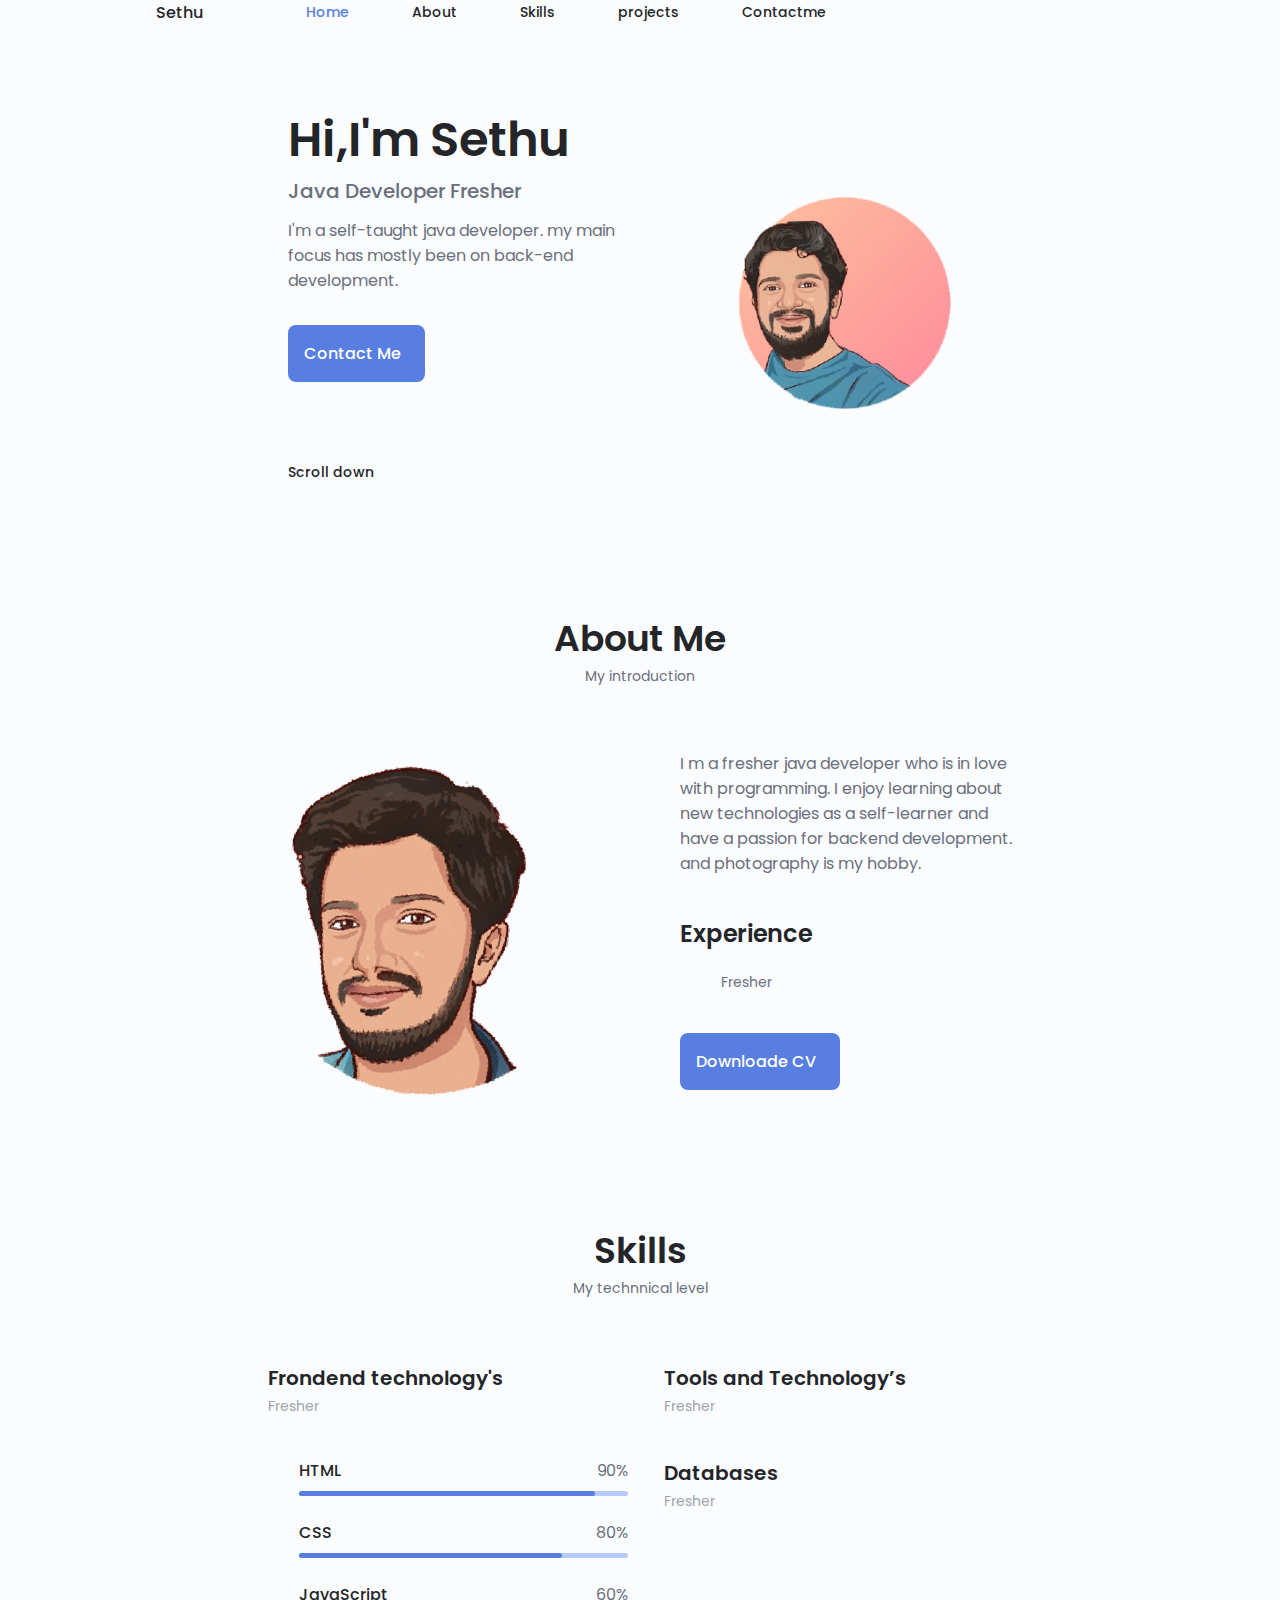
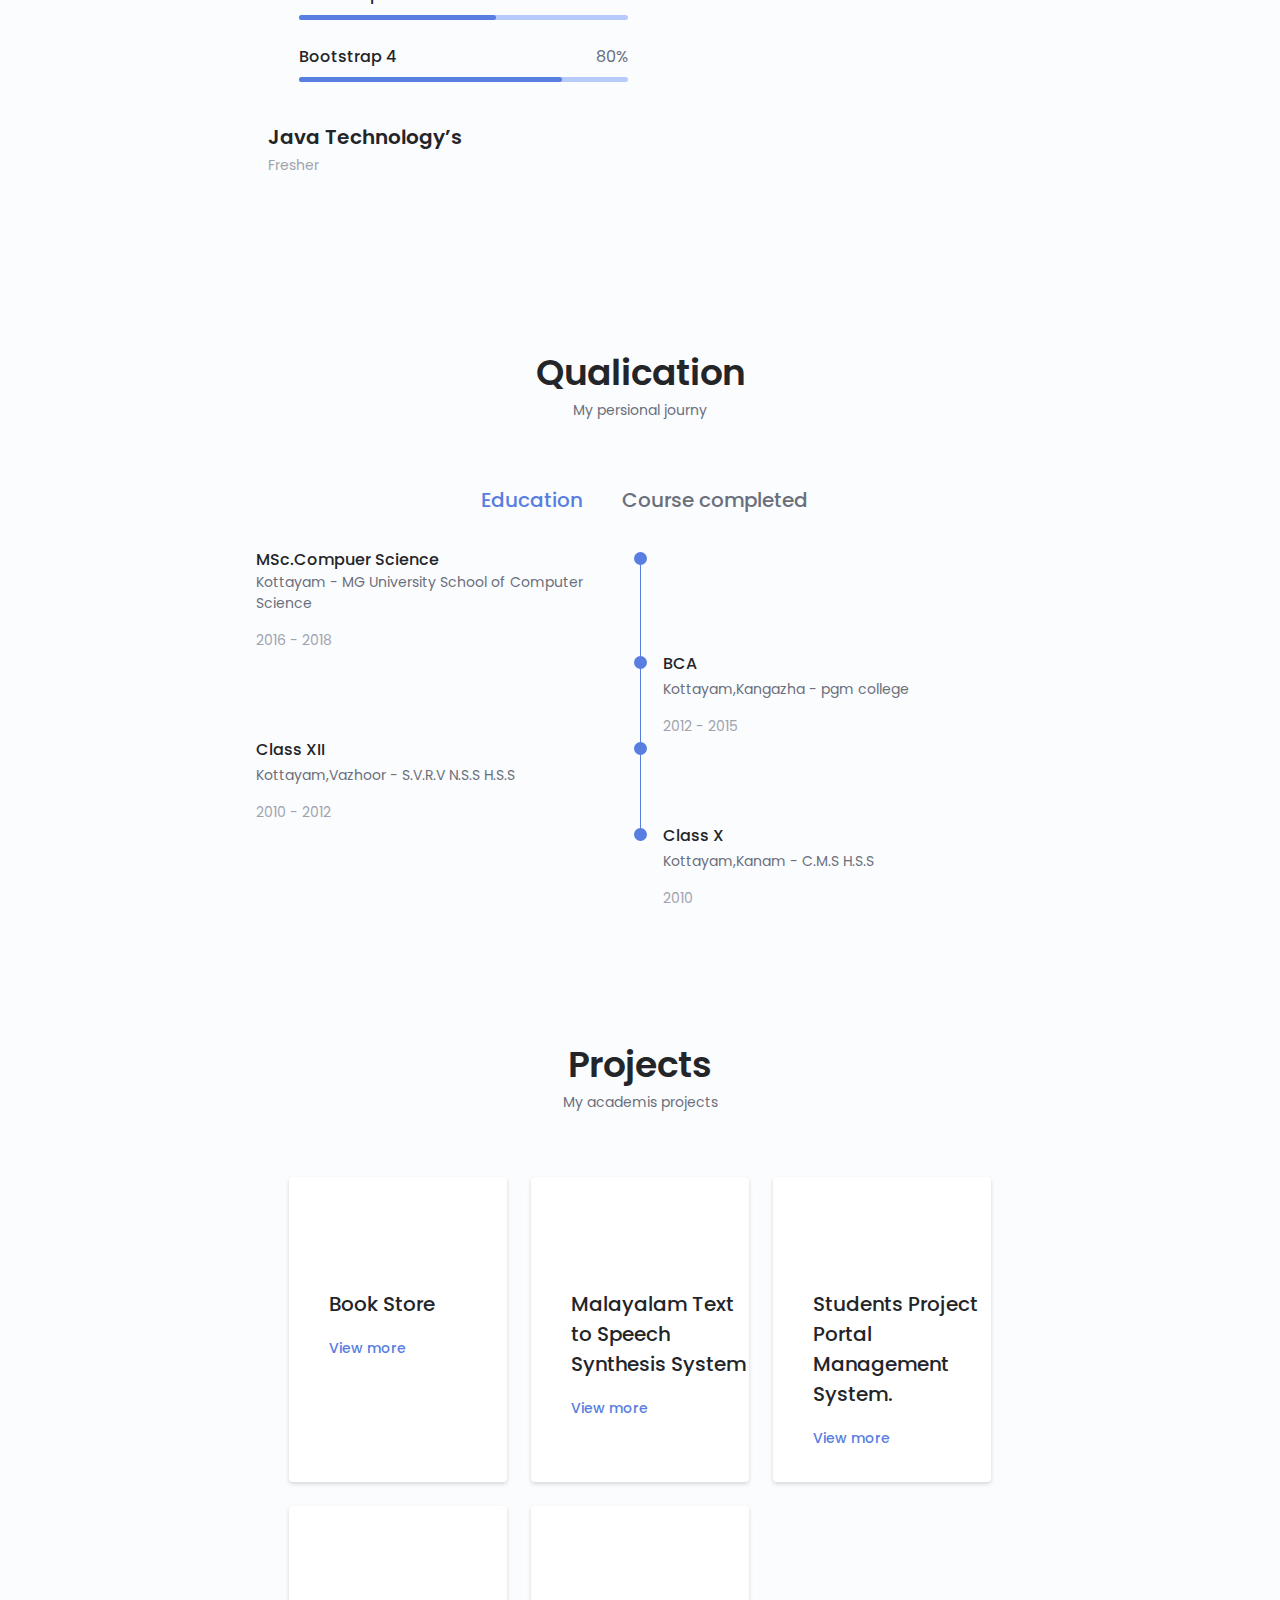
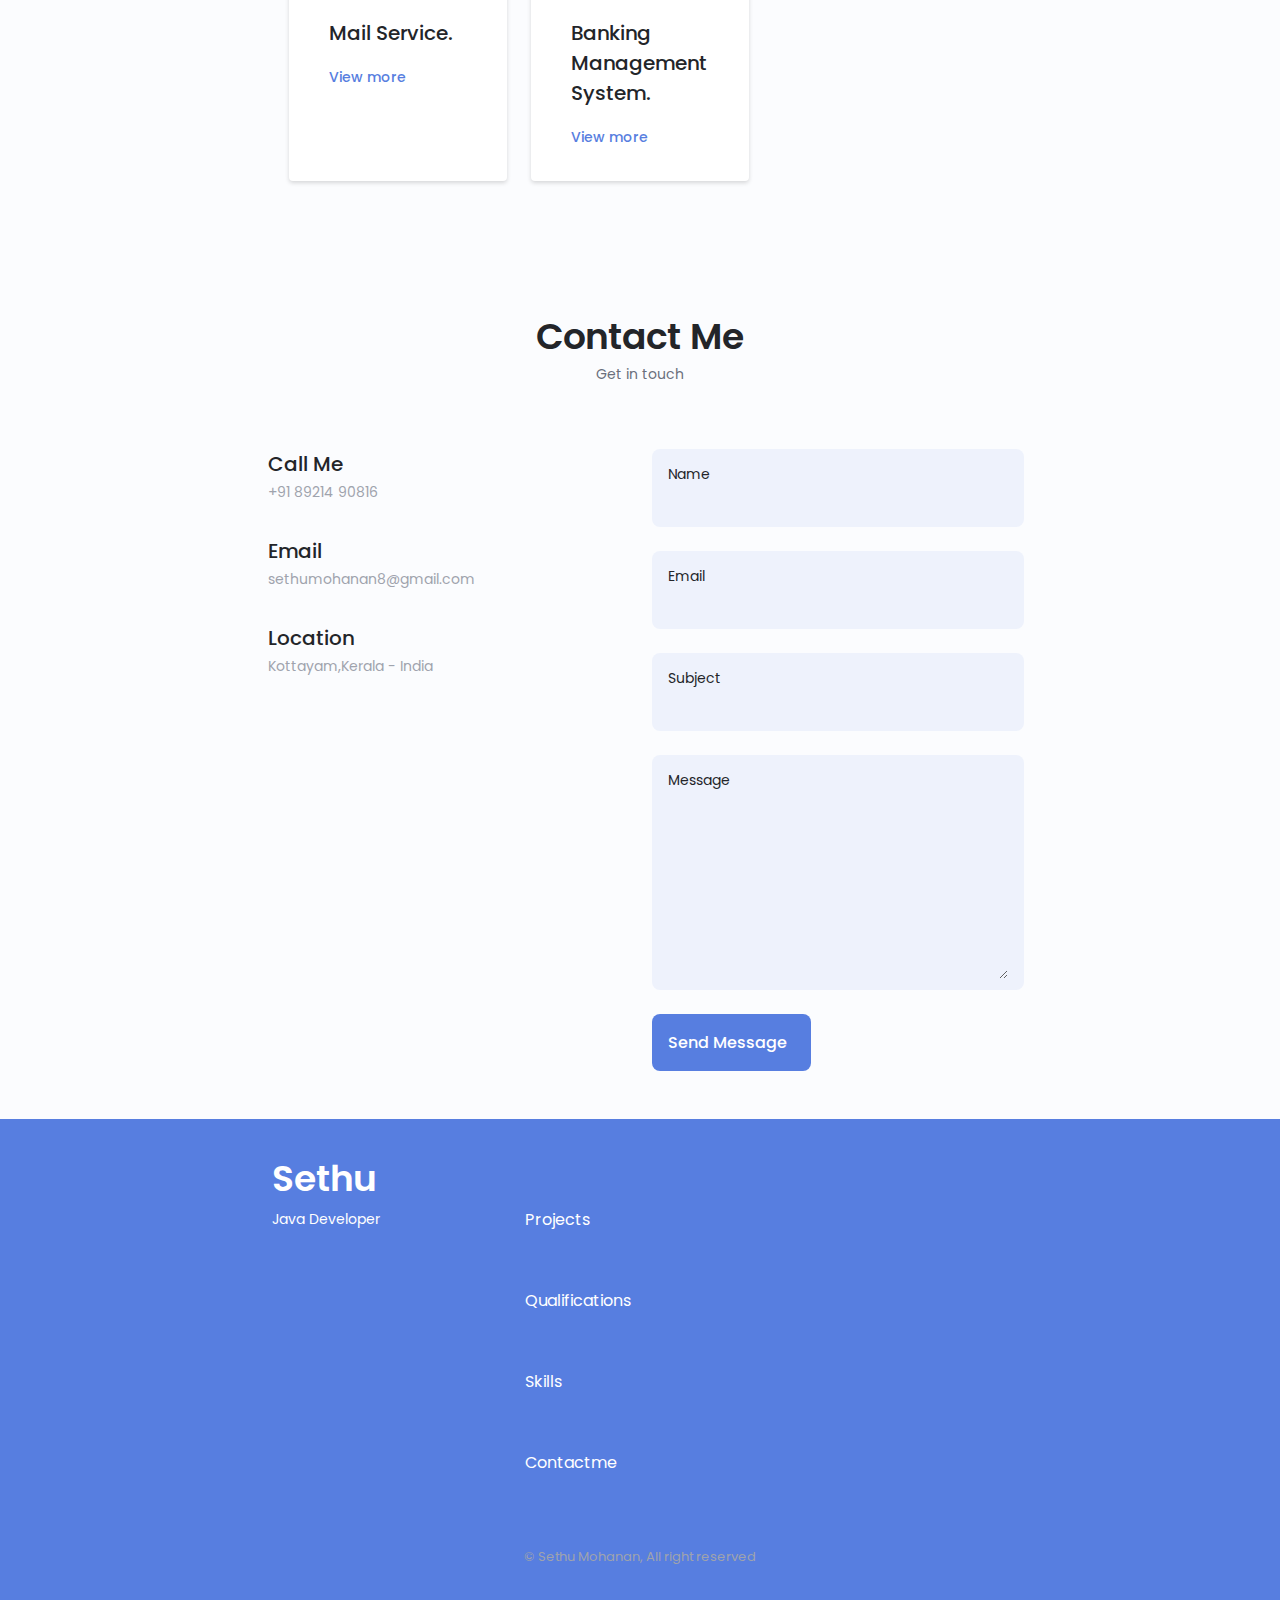
<file: index.html>
<!DOCTYPE html>
<html lang="en">

<head>
    <meta charset="UTF-8">
    <meta name="viewport" content="width=device-width, initial-scale=1.0">

    <!--==================== UNICONS ====================-->
    <link rel="stylesheet" href="https://unicons.iconscout.com/release/v3.0.6/css/line.css">


    <!--==================== SWIPER CSS ====================-->
    <link rel="stylesheet" href="">

    <!--==================== CSS ====================-->
    <link rel="stylesheet" type="text/css" href="css/style.css">

    <title>Sethu Mohana - Responsive Portfolio Website</title>
</head>

<body>
    <!--==================== HEADER ====================-->
    <header class="header" id="header">
        <nav class="nav container">
            <a href="#" class="nav__logo">Sethu</a>

            <div class="nav__menu" id="nav-menu">
                <ul class="nav__list grid">
                    <li class="nav__item">
                        <a href="#home" class="nav__link active-link">
                            <i class="uil uil-estate nav__icon"></i>Home
                        </a>
                    </li>
                    <li class="nav__item">
                        <a href="#about" class="nav__link">
                            <i class="uil uil-user nav__icon"></i>About
                        </a>
                    </li>
                    <li class="nav__item">
                        <a href="#skills" class="nav__link">
                            <i class="uil uil-file-alt nav__icon"></i>Skills
                        </a>
                    </li>
                    <li class="nav__item">
                        <a href="#projects" class="nav__link">
                            <i class="uil uil-briefcase-alt nav__icon"></i>projects
                        </a>
                    </li>
                    <li class="nav__item">
                        <a href="#contact" class="nav__link">
                            <i class="uil uil-message nav__icon "></i>Contactme
                        </a>
                    </li>
                </ul>
                <i class="uil uil-times nav__close" id="nav-close"></i>
            </div>
            <div class="nav__btns">
                <i class="uil uil-moon change-theme" id="theme-button"></i>
                <div class="nav__toggle" id="nav-toggle">
                    <i class="uil uil-apps"></i>
                </div>
            </div>
        </nav>
    </header>

    <!--==================== MAIN ====================-->
    <main class="main">
        <!--==================== HOME ====================-->
        <section class="home section" id="home">
            <div class="home__container container grid">
                <div class="home__content grid">
                    <div class="home__social">
                        <a href="https://www.linkedin.com/" target="_blank" class="home__social-icon">
                                <i class="uil uil-linkedin-alt"></i>
                        </a>
                        <a href="https://dribble.com/" target="_blank" class="home__social-icon">
                            <i class="uil uil-dribbble"></i>
                        </a>
                        <a href="https://github.com" target="_blank" class="home__social-icon">
                            <i class="uil uil-github-alt"></i>
                        </a>
                    </div>
                    <div class="home__img">
                        <svg class="home__blob" viewBox="0 0 200 187" xmlns="http://www.w3.org/2000/svg" xmlns:xlink="http://www.w3.org/1999/xlink">
                             <image class="home__blob-img" x='12' y='18' xlink:href="images/profile1.png" />
                            
                        </svg>
                       
                    </div>
                    <div class="home__data">
                        <h1 class="home__title">
                            Hi,I'm Sethu
                        </h1>
                        <h3 class="home__subtitle">
                            Java Developer Fresher
                        </h3>
                        <p class="home__description">
                            I'm a self-taught java developer. my main focus has mostly been on back-end development.
                        </p>
                        <a href="#contact" class="button button--flex">
                            Contact Me<i class="uil uil-message button__icon"></i>
                        </a>
                        <div class="home__scroll">
                            <a href="#about" class="home__scroll-button button--flex">
                                <i class="uil uil-mouse-alt home__scroll-mouse"></i>
                                <span class="home__scroll-name">Scroll down</span>
                                <i class="uil uil-arrow-down home__scroll-arrow"></i>
                            </a>
                        </div>
                    </div>
                   
                </div>
            </div>
        </section>

        <!--==================== ABOUT ====================-->
        <section class="about section" id="about">
                    <h2 class="section__title">About Me</h2>
                    <span class="section__subtitle">My introduction</span>
                    <div class="about__container container grid">
                        <img src="images/profile.png" alt="" class="about__img">

                        <div class="about__data">
                            <p class="about__description">
                                I m a fresher java developer who is in love with programming. I enjoy learning about new technologies as a self-learner
                                and have a passion for backend development. and photography is my hobby.
                            </p>
                            <div class="about__info">
                                <div>
                                    <span class="about__info-title">Experience</span>
                                    <span class="about__info-name"><br>Fresher</span>
                                </div>
                            </div>
                            
                            <div class="about__buttons">
                                <a download="" href="biodata/sethu__biodata.pdf" class="button button--flex">
                                Downloade CV<i class="uil uil-download-alt button__icon"></i>
                                </a>
                            </div>
                        </div>
                    </div>
        </section>

        <!--==================== SKILLS ====================-->
        <section class="skills section" id="skills">
                <h2 class="section__title">Skills</h2>
                <span class="section__subtitle">My technnical level</span>

                <div class="skills__container container grid">
                    <div>
                        <!-------------SKILS  1-------------------->
                        <div class="skills__content skills__open">
                            <div class="skills__header">
                                <i class="uil uil-brackets-curly skills__icon"></i>
                                <div>
                                    <h1 class="skills__title">Frondend technology's</h1>
                                    <span class="skills__subtitle">Fresher</span>
                                </div>
                                <i class="uil uil-angle-down skills__arrow"></i>

                            </div>
                            <div class="skills__list grid">
                                <div class="skills__data">
                                    <div class="skills__titles">
                                        <h3 class="skills__name">HTML</h3>
                                        <span class="skills__number">90%</span>
                                    </div>
                                    <div class="skills__bar">
                                        <span class="skills__percentage skills__html"></span>
                                    </div>
                                </div>
                                <div class="skills__data">
                                    <div class="skills__titles">
                                        <h3 class="skills__name">CSS</h3>
                                        <span class="skills__number">80%</span>
                                    </div>
                                    <div class="skills__bar">
                                        <span class="skills__percentage skills__css"></span>
                                    </div>
                                </div>
                                <div class="skills__data">
                                    <div class="skills__titles">
                                        <h3 class="skills__name">JavaScript</h3>
                                        <span class="skills__number">60%</span>
                                    </div>
                                    <div class="skills__bar">
                                        <span class="skills__percentage skills__js"></span>
                                    </div>
                                </div>
                                <div class="skills__data">
                                    <div class="skills__titles">
                                        <h3 class="skills__name">Bootstrap 4</h3>
                                        <span class="skills__number">80%</span>
                                    </div>
                                    <div class="skills__bar">
                                        <span class="skills__percentage skills__react"></span>
                                    </div>
                                </div>
                            </div>

                        </div>
                        <!-------------SKILS  2-------------------->
                        
                        <!--==============Skills 3====================-->
                         <div class="skills__content skills__close">
                                <div class="skills__header">
                                <i class="uil uil-server-network skills__icon"></i>
                                    <div>
                                        <h1 class="skills__title">Java Technology’s</h1>
                                        <span class="skills__subtitle">Fresher</span>
                                    </div>
                                    <i class="uil uil-angle-down skills__arrow"></i>
                            
                                </div>
                                <div class="skills__list grid">
                                    <div class="skills__data">
                                        <div class="skills__titles">
                                            <h3 class="skills__name">Advanced Java</h3>
                                            <span class="skills__number">90%</span>
                                        </div>
                                        <div class="skills__bar">
                                            <span class="skills__percentage skills__java"></span>
                                        </div>
                                    </div>
                                    <div class="skills__data">
                                        <div class="skills__titles">
                                            <h3 class="skills__name">Spring Framework,Hibernate,JPA</h3>
                                            <span class="skills__number">55%</span>
                                        </div>
                                        <div class="skills__bar">
                                            <span class="skills__percentage skills__node"></span>
                                        </div>
                                    </div>
                                    <div class="skills__data">
                                        <div class="skills__titles">
                                            <h3 class="skills__name">Jsp,Servlet</h3>
                                            <span class="skills__number">80%</span>
                                        </div>
                                        <div class="skills__bar">
                                            <span class="skills__percentage skills__firebase"></span>
                                        </div>
                                    </div>
                                    <div class="skills__data">
                                        <div class="skills__titles">
                                            <h3 class="skills__name">JDBC</h3>
                                            <span class="skills__number">80%</span>
                                        </div>
                                        <div class="skills__bar">
                                            <span class="skills__percentage skills__jsp"></span>
                                        </div>
                                    </div>
                                </div>
        
                          </div>
                      </div>
                    <div>
                        <!--==============Skills 4====================-->
                        <div class="skills__content skills__close">
                            <div class="skills__header">
                            <i class="uil uil-swatchbook skills__icon"></i>
                                <div>
                                    <h1 class="skills__title">Tools and Technology’s</h1>
                                    <span class="skills__subtitle">Fresher</span>
                                </div>
                                <i class="uil uil-angle-down skills__arrow"></i>
                        
                            </div>
                            <div class="skills__list grid">
                                <div class="skills__data">
                                    <div class="skills__titles">
                                        <h3 class="skills__name">Git and GitHub</h3>
                                        <span class="skills__number">70%</span>
                                    </div>
                                    <div class="skills__bar">
                                        <span class="skills__percentage skills__figma"></span>
                                    </div>
                                </div>
                                <div class="skills__data">
                                    <div class="skills__titles">
                                        <h3 class="skills__name">Eclipse 2020-09,Net Beans 8.0.2</h3>
                                        <span class="skills__number">80%</span>
                                    </div>
                                    <div class="skills__bar">
                                        <span class="skills__percentage skills__sketch"></span>
                                    </div>
                                </div>
                                
                            </div>
                        
                        </div>
                        <!--==============Skills 4====================-->
                        <div class="skills__content skills__close">
                            <div class="skills__header">
                                <i class="uil uil-swatchbook skills__icon"></i>
                                <div>
                                    <h1 class="skills__title">Databases</h1>
                                    <span class="skills__subtitle">Fresher</span>
                                </div>
                                <i class="uil uil-angle-down skills__arrow"></i>
                        
                            </div>
                            <div class="skills__list grid">
                                <div class="skills__data">
                                    <div class="skills__titles">
                                        <h3 class="skills__name">MySQL 8.0.23</h3>
                                        <span class="skills__number">70%</span>
                                    </div>
                                    <div class="skills__bar">
                                        <span class="skills__percentage skills__figma"></span>
                                    </div>
                                </div>
                                <div class="skills__data">
                                    <div class="skills__titles">
                                        <h3 class="skills__name">Oracle Database 11g</h3>
                                        <span class="skills__number">70%</span>
                                    </div>
                                    <div class="skills__bar">
                                        <span class="skills__percentage skills__sketch"></span>
                                    </div>
                                </div>
                                
                            </div>
                        
                        </div>
                    </div>
                    
                    </div>
                    
                    </section>

            <!--==================== QUALIFICATION ====================-->
                <section class="qualification section">
                    <h2 class="section__title">Qualication</h2>
                    <span class="section__subtitle">My persional journy</span>

                    <div class="qualification__container container">
                        <div class="qualification__tabs">
                            <div class="qualification__button button--flex qualification__active" data-target='#education'>
                                <i class="uil uil-graduation-cap qualification__icon"></i>
                                Education
                            </div>

                            <div class="qualification__button button--flex" data-target="#course">
                                <i class="uil uil-briefcase-alt qualification__icon"></i>
                                Course completed
                            </div>
                        </div>

                        <div class="qualification__sections">
                            <!--==================== QUALIFICATION CONTENT 1====================-->
                            <div class="qualification__content qualification__active" data-content="education" id="education">
                                <!--==================== QUALIFICATION 1====================-->
                                <div class="qualification__data">
                                    <div>
                                        <h3 class="qualification__title">MSc.Compuer Science</h3>
                                        <span class="qualification__subtitle">Kottayam - MG University School of Computer Science</span>
                                        <div class="qualification__calender">
                                            <i class="uil uil-calendar-alt"></i>
                                            2016 - 2018
                                        </div>
                                    </div>

                                    <div>
                                        <span class="qualification__rounder"></span>
                                        <span class="qualification__line"></span>
                                    </div>
                                </div>

                                <!--==================== QUALIFICATION 2====================-->
                                <div class="qualification__data">
                                    <div></div>
                                    <div>
                                        <span class="qualification__rounder"></span>
                                        <span class="qualification__line"></span>
                                    </div>
                                    <div>
                                        <h3 class="qualification__title">BCA</h3>
                                        <span class="qualification__subtitle">Kottayam,Kangazha - pgm college</span>
                                        <div class="qualification__calender">
                                            <i class="uil uil-calendar-alt"></i>
                                            2012 - 2015
                                        </div>
                                    </div>
                                </div>

                                <!--==================== QUALIFICATION 3====================-->
                                <div class="qualification__data">
                                    <div>
                                        <h3 class="qualification__title">Class XII</h3>
                                        <span class="qualification__subtitle">Kottayam,Vazhoor - S.V.R.V N.S.S H.S.S</span>
                                        <div class="qualification__calender">
                                            <i class="uil uil-calendar-alt"></i>
                                            2010 - 2012
                                        </div>
                                    </div>
                                
                                    <div>
                                        <span class="qualification__rounder"></span>
                                        <span class="qualification__line"></span>
                                    </div>
                                </div>
                                <!--==================== QUALIFICATION 4====================-->
                                <div class="qualification__data">
                                    <div></div>
                                    <div>
                                        <span class="qualification__rounder"></span>
                                        <!--<span class="qualification__line"></span>-->
                                    </div>
                                    <div>
                                        <h3 class="qualification__title">Class X</h3>
                                        <span class="qualification__subtitle">Kottayam,Kanam - C.M.S H.S.S</span>
                                        <div class="qualification__calender">
                                            <i class="uil uil-calendar-alt"></i>
                                            2010
                                        </div>
                                    </div>
                                </div>
                                
                            </div>
                            <!--==================== QUALIFICATION CONTENT 2====================-->
                            <div class="qualification__content" data-content="course" id="course">
                                <!--==================== QUALIFICATION 1====================-->
                                <div class="qualification__data">
                                    <div>
                                        <h3 class="qualification__title">Advanced Java</h3>
                                        <span class="qualification__subtitle">Ernakulam,kadavanthra - SOFTEN Technology</span>
                                        <div class="qualification__calender">
                                            <i class="uil uil-calendar-alt"></i>
                                            2019
                                        </div>
                                    </div>
                            
                                    <div>
                                        <span class="qualification__rounder"></span>
                                        <span class="qualification__line"></span>
                                    </div>
                                </div>
                            
                                <!--==================== QUALIFICATION 2====================-->
                                <div class="qualification__data">
                                    <div></div>
                                    <div>
                                        <span class="qualification__rounder"></span>
                                        <span class="qualification__line"></span>
                                    </div>
                                    <div>
                                        <h3 class="qualification__title">Advanced Java</h3>
                                        <span class="qualification__subtitle">Kottayam,Baker Jn. - INFOZIA Technology</span>
                                        <div class="qualification__calender">
                                            <i class="uil uil-calendar-alt"></i>
                                            2015
                                        </div>
                                    </div>
                                </div>
                            </div>
                        </div>    
                    </div>
                </section>

        <!--==================== PROJECTS ====================-->
        <section class="projects section" id="projects">
            <h1 class="section__title">Projects</h1>
            <span class="section__subtitle">My academis projects</span>

            <div class="projects__container container grid">
                <!--==================== projects 1 ====================-->
                <div class="projects__content">
                    <div>
                        <i class="uil uil-books projects__icon"></i>
                        <h3 class="projects__title">Book Store</h3>
                    </div>
                    <span class="button button--flex button--small button--link projects__button">
                        View more
                        <i class="uil uil-arrow-right button__icon"></i>
                    </span>
                    <div class="projects__modal">
                         <div class="projects__modal-content">
                            <h4 class="projects__modal-title">Book Store</h4>
                            <i class="uil uil-times projects__modal-close"></i>

                            <ul class="projects__modal-projects grid">
                                <li class="projects__modal-service">
                                    <i class="uil uil-check-circle projects__modal-icon"></i>
                                    <h4>Technologies&#8287:</h4>&#8287&#8287&#8287
                                    <p> SpringBoot,Hibernate,JPA,MySql.</p>
                                </li>
                                <li class="projects__modal-service">
                                
                                    <i class="uil uil-check-circle projects__modal-icon"></i>
                                    <h4>Duration&#8287:</h4>&#8287&#8287&#8287<p>3 Months.</p>
                                </li>
                                <li class="projects__modal-service">
                                    <i class="uil uil-check-circle projects__modal-icon"></i>
                                    <h4>GitHub&#8287:</h4>&#8287&#8287&#8287<p>https://github.com/Sethu-Mohanan/BookStore.git.</p>
                                </li>
                                <li class="projects__modal-service">
                                    <i class="uil uil-check-circle projects__modal-icon"></i>
                                    <h4>R&C&#8287:</h4>&#8287&#8287&#8287<p> Design Shopping Cart,User Profile page’s and Back-end code of Account and
                                    Shopping Cart System.</p>
                                </li>
                                <li class="projects__modal-service">
                                    <i class="uil uil-check-circle projects__modal-icon"></i>
                                    <p>Main aims to develop an e-commerce project using latest Java Technology’s and Web Technology’s. </p>
                                </li>
                                <li class="projects__modal-service">
                                    <i class="uil uil-check-circle projects__modal-icon"></i>
                                    <p>It would make searching, viewing and selection of a book’s easier for user’s specific to their interest’s.</p>
                                </li>
                                
                                <li class="projects__modal-service">
                                    <i class="uil uil-check-circle projects__modal-icon"></i>
                                    <p>Users can buy books by using Credit cards.</p>
                                </li>
                               
                            </ul>
                        </div>
                    </div>
                </div>
                <!--==================== projects 2 ====================-->
                <div class="projects__content">
                    <div>
                        <i class="uil uil-microphone projects__icon"></i>
                        <h3 class="projects__title">Malayalam Text to Speech Synthesis System</h3>
                    </div>
                    <span class="button button--flex button--small button--link projects__button">
                        View more
                        <i class="uil uil-arrow-right button__icon"></i>
                    </span>
                    <div class="projects__modal">
                        <div class="projects__modal-content">
                            <h4 class="projects__modal-title">Malayalam Text to Speech Synthesis System</h4>
                            <i class="uil uil-times projects__modal-close"></i>
                
                            <ul class="projects__modal-projects grid">
                                <li class="projects__modal-service">
                                    <i class="uil uil-check-circle projects__modal-icon"></i>
                                    <h4>Technologies&#8287:</h4>&#8287&#8287&#8287
                                    <p> JAVA/File system.</p>
                                </li>
                                <li class="projects__modal-service">
                
                                    <i class="uil uil-check-circle projects__modal-icon"></i>
                                    <h4>Duration&#8287:</h4>&#8287&#8287&#8287<p>5 Months.</p>
                                </li>
                                
                                <li class="projects__modal-service">
                                    <i class="uil uil-check-circle projects__modal-icon"></i>
                                    <h4>R&C&#8287:</h4>&#8287&#8287&#8287<p> Data preparation, Data Processing.</p>
                                </li>
                                
                                <li class="projects__modal-service">
                                    <i class="uil uil-check-circle projects__modal-icon"></i>
                                    <p>This Speech synthesis system converts Malayalam text to corresponding Malayalam speech.</p>
                                </li>
                
                                
                
                            </ul>
                        </div>
                    </div>
                </div>

                <!--==================== projects 3 ====================-->
                <div class="projects__content">
                    <div>
                        <i class="uil uil-folder projects__icon"></i>
                        <h3 class="projects__title">Students Project Portal Management System.</h3>
                    </div>
                    <span class="button button--flex button--small button--link projects__button">
                        View more
                        <i class="uil uil-arrow-right button__icon"></i>
                    </span>
                    <div class="projects__modal">
                        <div class="projects__modal-content">
                            <h4 class="projects__modal-title">Students Project Portal Management System.</h4>
                            <i class="uil uil-times projects__modal-close"></i>
                
                            <ul class="projects__modal-projects grid">
                                <li class="projects__modal-service">
                                    <i class="uil uil-check-circle projects__modal-icon"></i>
                                    <h4>Technologies&#8287:</h4>&#8287&#8287&#8287
                                    <p> JSP/MySQL.</p>
                                </li>
                                <li class="projects__modal-service">
                
                                    <i class="uil uil-check-circle projects__modal-icon"></i>
                                    <h4>Duration&#8287:</h4>&#8287&#8287&#8287<p>2 Weak’s.</p>
                                </li>
                                
                                <li class="projects__modal-service">
                                    <i class="uil uil-check-circle projects__modal-icon"></i>
                                    <h4>R&C&#8287:</h4>&#8287&#8287&#8287<p> UI Design.</p>
                                </li>
                                <li class="projects__modal-service">
                                    <i class="uil uil-check-circle projects__modal-icon"></i>
                                    <p>Include Student form,Students can share projects share ideas and ask questions through students forms.
                                    </p>
                                </li>
                                
                
                            </ul>
                        </div>
                    </div>
                </div>
                <!--==================== projects 4 ====================-->
                <div class="projects__content">
                    <div>
                        <i class="uil uil-fast-mail projects__icon"></i>
                        <h3 class="projects__title">Mail Service.</h3>
                    </div>
                    <span class="button button--flex button--small button--link projects__button">
                        View more
                        <i class="uil uil-arrow-right button__icon"></i>
                    </span>
                    <div class="projects__modal">
                        <div class="projects__modal-content">
                            <h4 class="projects__modal-title">Mail Service.</h4>
                            <i class="uil uil-times projects__modal-close"></i>
                
                            <ul class="projects__modal-projects grid">
                                <li class="projects__modal-service">
                                    <i class="uil uil-check-circle projects__modal-icon"></i>
                                    <h4>Technologies&#8287:</h4>&#8287&#8287&#8287
                                    <p> PHP/MySQL.</p>
                                </li>
                                <li class="projects__modal-service">
                
                                    <i class="uil uil-check-circle projects__modal-icon"></i>
                                    <h4>Duration&#8287:</h4>&#8287&#8287&#8287<p>6 Months.</p>
                                </li>
                                
                                <li class="projects__modal-service">
                                    <i class="uil uil-check-circle projects__modal-icon"></i>
                                    <h4>R&C&#8287:</h4>&#8287&#8287&#8287<p> Full project development.</p>
                                </li>
                                <li class="projects__modal-service">
                                    <i class="uil uil-check-circle projects__modal-icon"></i>
                                    <p>Users can send emails to friends and It allows a user can transfer text and data like picture, video,
                                    audio,etc..
                                    </p>
                                </li>
                                
                
                            </ul>
                        </div>
                    </div>
                </div>
                <!--==================== projects 5 ====================-->
                <div class="projects__content">
                    <div>
                        <i class="uil uil-money-insert projects__icon"></i>
                        <h3 class="projects__title">Banking Management System.</h3>
                    </div>
                    <span class="button button--flex button--small button--link projects__button">
                        View more
                        <i class="uil uil-arrow-right button__icon"></i>
                    </span>
                    <div class="projects__modal">
                        <div class="projects__modal-content">
                            <h4 class="projects__modal-title">Banking Management System.</h4>
                            <i class="uil uil-times projects__modal-close"></i>
                
                            <ul class="projects__modal-projects grid">
                                <li class="projects__modal-service">
                                    <i class="uil uil-check-circle projects__modal-icon"></i>
                                    <h4>Technologies&#8287:</h4>&#8287&#8287&#8287
                                    <p> VB/ms access.</p>
                                </li>
                                <li class="projects__modal-service">
                
                                    <i class="uil uil-check-circle projects__modal-icon"></i>
                                    <h4>Duration&#8287:</h4>&#8287&#8287&#8287<p>6 Months.</p>
                                </li>
                                
                                <li class="projects__modal-service">
                                    <i class="uil uil-check-circle projects__modal-icon"></i>
                                    <h4>R&C&#8287:</h4>&#8287&#8287&#8287<p> Module Creation.</p>
                                </li>
                                <li class="projects__modal-service">
                                    <i class="uil uil-check-circle projects__modal-icon"></i>
                                    <p>Banking Management System can keep the information of Account.
                                    </p>
                                </li>
                                <li class="projects__modal-service">
                                    <i class="uil uil-check-circle projects__modal-icon"></i>
                                    <p>This System Perform all operations include, generate account opening form and perform Deposit,Withdrawal
                                    and Transfer of money.</p>
                                </li>
                
                                <li class="projects__modal-service">
                                    <i class="uil uil-check-circle projects__modal-icon"></i>
                                    <p>System Generate a Transaction report.</p>
                                </li>
                
                            </ul>
                        </div>
                    </div>
                </div>

            </div>
        </section>

        <!--==================== PORTFOLIO ====================-->
      

        <!--==================== PROJECT IN MIND ====================-->
       

        <!--==================== TESTIMONIAL ====================-->
      

        <!--==================== CONTACT ME ====================-->
        <section class="contact section" id="contact">
            <h1 class="section__title">Contact Me</h1>
            <span class="section__subtitle">Get in touch</span>

            <div class="contact__container container grid">
                <div>
                    <div class="contact__information">
                        <i class="uil uil-phone contact__icon"></i>

                        <div>
                            <h3 class="contact__title">Call Me</h3>
                            <span class="contact__subtitle">+91 89214 90816</span>
                        </div>
                    </div>

                    <div class="contact__information">
                        <i class="uil uil-envelope contact__icon"></i>
                    
                        <div>
                            <h3 class="contact__title">Email</h3>
                            <span class="contact__subtitle">sethumohanan8@gmail.com</span>
                        </div>
                    </div>
                    
                    <div class="contact__information">
                        <i class="uil uil-map-marker contact__icon"></i>
                    
                        <div>
                            <h3 class="contact__title">Location</h3>
                            <span class="contact__subtitle">Kottayam,Kerala - India</span>
                        </div>
                    </div>
                </div>
                <form action="" class="contact__form grid">
                    <div class="contact__inputs grid">
                        <div class="contact__content">
                            <label for="" class="contact__label">Name</label>
                            <input type="text" class="contact__input">
                        </div>
                        <div class="contact__content">
                            <label for="" class="contact__label">Email</label>
                            <input type="email" class="contact__input">
                        </div>
                    </div>
                    <div class="contact__content">
                        <label for="" class="contact__label">Subject</label>
                        <input type="text" class="contact__input">
                    </div>
                    <div class="contact__content">
                        <label for="" class="contact__label">Message</label>
                        <textarea name="" id="" cols="0" rows="7" class="contact__input"></textarea>
                    </div>
                    <div>
                        <a href="#" class="button button--flex">
                            Send Message
                            <i class="uil uil-message button__icon"></i>
                        </a>
                        
                    </div>
                </form>

            </div>
        </section>
    </main>

    <!--==================== FOOTER ====================-->
    <footer class="footer">
        <div class="footer__bg">
            <div class="footer__container container grid">
                <div>
                    <h1 class="footer__title">Sethu</h1>
                    <span class="footer__subtitle">Java Developer</span>
                </div> 
                <ul class="footer__links">
                    <li>
                        <li>
                            <a href="#" class="footer__link">Projects</a>
                        </li>
                        <li>
                            <a href="#" class="footer__link">Qualifications</a>
                        </li>
                        <li>
                            <a href="#" class="footer__link">Skills</a>
                        </li>
                        <li>
                            <a href="#" class="footer__link">Contactme</a>
                        </li>
                    </li>
                </ul>

                <div class="footer__socials">
                    <a href="https://www.github.com/" target="_blank" class="footer__social">
                        <i class="uil uil-github-alt"></i>
                    </a>
                    <a href="https://www.wordpress.com/" target="_blank" class="footer__social">
                        <i class="uil uil-wordpress-simple"></i>
                    </a>
                    <a href="https://www.instagram.com/" target="_blank" class="footer__social">
                        <i class="uil uil-instagram"></i>
                    </a>
                </div>
            </div>

            <p class="footer__copy">&#169; Sethu Mohanan, All right reserved</p>
        </div>

    </footer>

    <!--==================== SCROLL TOP ====================-->
        <a href="#" class="scrollup" id="scroll-up">
            <i class="uil uil-arrow-up scrollup__icon"></i>
        </a>

    <!--==================== SWIPER JS ====================-->
    <script src=""></script>

    <!--==================== MAIN JS ====================-->
    <script src="js/main.js"></script>

</body>

</html>
</file>
<file: css/style.css>
/*==================== GOOGLE FONTS ====================*/
@import url("https://fonts.googleapis.com/css2?family=Poppins:wght@400;500;600&display=swap");
/*==================== VARIABLES CSS ====================*/
:root {
  --header-height: ;

  /*========== Colors ==========*/
  /* Change favorite color */
  --hue-color: 223; /*Purple 250 - Green 142 - Blue 230 - Pink 340*/

  /* HSL color mode */
  --first-color: hsl(var(--hue-color), 69%, 61%);
  --first-color-second: hsl(var(--hue-color), 69%, 61%);
  --first-color-alt: hsl(var(--hue-color), 57%, 53%);
  --first-color-lighter: hsl(var(--hue-color), 92%, 85%);
  --title-color: hsl(var(--hue-color), 8%, 15%);
  --text-color: hsl(var(--hue-color), 8%, 45%);
  --text-color-light: hsl(var(--hue-color), 8%, 65%);
  --input-color: hsl(var(--hue-color), 70%, 96%);
  --body-color: hsl(var(--hue-color), 69%, 99%);
  --container-color: #fff;
  --scroll-bar-color: hsl(var(--hue-color), 12%, 90%);
  --scroll-thumb-color: hsl(var(--hue-color), 12%, 80%);

  /*========== Font and typography ==========*/
  --body-font: "Poppins", sans-serif;

  /* .5rem = 8px, 1rem = 16px, 1.5rem = 24px ... */
  --big-font-size: 2rem;
  --h1-font-size: 1.5rem;
  --h2-font-size: 1.25rem;
  --h3-font-size: 1.125rem;
  --normal-font-size: 0.938rem;
  --small-font-size: 0.813rem;
  --smaller-font-size: 0.75rem;

  /*========== Font weight ==========*/
  --font-medium: 500;
  --font-semi-bold: 600;

  /*========== Margenes Bottom ==========*/
  /* .25rem = 4px, .5rem = 8px, .75rem = 12px ... */
  --mb-0-25: 0.25rem;
  --mb-0-5: 0.5rem;
  --mb-0-75: 0.75rem;
  --mb-1: 1rem;
  --mb-1-5: 1.5rem;
  --mb-2: 2rem;
  --mb-2-5: 2.5rem;
  --mb-3: 3rem;

  /*========== z index ==========*/
  --z-tooltip: 10;
  --z-fixed: 100;
  --z-modal: 100;
}

/* Font size for large devices */
@media screen and (min-width: 968px) {
  :root {
    --big-font-size: 3rem;
    --h1-font-size: 2.25rem;
    --h2-font-size: 1.5rem;
    --h3-font-size: 1.25rem;
    --normal-font-size: 1rem;
    --small-font-size: 0.875rem;
    --smaller-font-size: 0.813rem;
  }
}

/*========== Variables Dark theme ==========*/
body.dark-theme {
  --first-color-second: hsl(var(--hue-color), 30%, 8%);
  --title-color: hsl(var(--hue-color), 8%, 95%);
  --text-color: hsl(var(--hue-color), 8%, 75%);
  --input-color: hsl(var(--hue-color), 29%, 16%);
  --body-color: hsl(var(--hue-color), 28%, 12%);
  --container-color: hsl(var(--hue-color), 29%, 16%);
  --scroll-bar-color: hsl(var(--hue-color), 12%, 90%);
  --scroll-thumb-color: hsl(var(--hue-color), 12%, 80%);
}
/*========== Button Dark/Light ==========*/
.nav__btns {
  display: flex;
  align-items: center;
}
.change-theme {
  font-size: 1.25rem;
  color: var(--title-color);
  margin-right: var(--mb-1);
  cursor: pointer;
}
.change-theme:hover {
  color: var(--first-color);
}
/*==================== BASE ====================*/
* {
  box-sizing: border-box;
  padding: 0;
  margin: 0;
}
html {
  scroll-behavior: smooth;
}
body {
  margin: 0 0 var(--header-height) 0;
  font-family: var(--body-font);
  font-size: var(--normal-font-size);
  background-color: var(--body-color);
  color: var(--text-color);
}
h1,
h2,
h3,
h4 {
  color: var(--title-color);
  font-weight: var(--font-semi-bold);
}
ul {
  list-style: none;
}
a {
  text-decoration: none;
}
img {
  max-width: 100%;
  height: auto;
}
/*==================== REUSABLE CSS CLASSES ====================*/
.section {
  padding: 2rem 0 4rem;
}
.section__title {
  font-size: var(--h1-font-size);
}
.section__subtitle {
  display: block;
  font-size: var(--small-font-size);
  margin-bottom: var(--mb-3);
}
.section__title,
.section__subtitle {
  text-align: center;
}
/*==================== LAYOUT ====================*/
.container {
  max-width: 768px;
  margin-left: var(--mb-1-5);
  margin-right: var(--mb-1-5);
}
.grid {
  display: grid;
  gap: 1.5rem;
}
.header {
  width: 100%;
  position: fixed;
  bottom: 0;
  left: 0;
  z-index: var(--z-fixed);
  background-color: var(--body-color);
}
/*==================== NAV ====================*/
.nav {
  max-width: 968px;
  height: var(--header-height);
  display: flex;
  justify-content: space-between;
  align-items: center;
}
.nav__logo,
.nav__toggle {
  color: var(--title-color);
  font-weight: var(--font-medium);
}
.nav__logo:hover {
  color: var(--first-color);
}
.nav_toggle {
  font-size: 1.1rem;
  cursor: pointer;
}
.nav__toggle:hover {
  color: var(--first-color);
}

@media screen and (max-width: 767px) {
  .nav__menu {
    position: fixed;
    bottom: -100%;
    left: 0;
    width: 100%;
    background-color: var(--body-color);
    padding: 2rem 1.5rem 4rem;
    box-shadow: 0 -1px 4px rgba(0, 0, 0, 0.15);
    border-radius: 1.5rem 1.5rem 0 0;
    transition: 0.3s;
  }
}
.nav__list {
  /* Importent */
  grid-template-columns: repeat(3, 1fr);
  gap: 2rem;
}
.nav__link {
  display: flex;
  flex-direction: column;
  align-items: center;
  font-size: var(--small-font-size);
  color: var(--title-color);
  font-weight: var(--font-medium);
}
.nav__link:hover {
  color: var(--first-color);
}
.nav__icon {
  font-size: 1.2rem;
}
.nav__close {
  position: absolute;
  right: 1.3rem;
  bottom: 0.5rem;
  font-size: 1.5rem;
  cursor: pointer;
  color: var(--first-color);
}
.nav__close:hover {
  color: var(--first-color-alt);
}
/* show menu */
.show-menu {
  bottom: 0;
}

/* Active link */
.active-link {
  color: var(--first-color);
}
/* Change background header */
.scroll-header {
  box-shadow: 0 -1px 4px rgba(0, 0, 0, 0.15);
}
/*==================== HOME ====================*/
.home__container {
  gap: 1rem;
}
.home__content {
  grid-template-columns: 0.5fr 3fr;

  align-items: center;
}
.home__social {
  display: grid;
  grid-template-columns: max-content;
  row-gap: 1rem;
}
.home__social-icon {
  font-size: 1.25rem;
  color: var(--first-color);
}
.home__social-icon:hover {
  color: var(--first-color-alt);
}
.home__blob {
  width: 200px;
  fill: var(--first-color);
}
.home__blob-img {
  width: 170px;
}
.home__data {
  grid-column: 1/3;
}
.home__title {
  font-size: var(--big-font-size);
}
.home__subtitle {
  font-size: var(--h3-font-size);
  color: var(--text-color);
  font-weight: var(--font-medium);
  margin-bottom: var(--mb-0-75);
}
.home__description {
  margin-bottom: var(--mb-2);
}
.home__scroll {
  display: none;
}
.home__scroll-button {
  color: var(--first-color);
  transition: 0.3s;
}
.home__scroll-button:hover {
  transform: translateY(0.25rem);
}
.home__scroll-mouse {
  font-size: 2rem;
}
.home__scroll-name {
  font-size: var(--small-font-size);
  color: var(--title-color);
  font-weight: var(--font-medium);
  margin-right: var(--mb-0-25);
}
.home__scroll-arrow {
  font-size: 1.25rem;
}
/*==================== BUTTONS ====================*/
.button {
  display: inline-block;
  background-color: var(--first-color);
  color: #fff;
  padding: 1rem;
  border-radius: 0.5rem;
  font-weight: var(--font-medium);
}
.button:hover {
  background-color: var(--first-color-alt);
}
.button__icon {
  font-size: 1.25rem;
  margin-left: var(--mb-0-5);
  transition: 0.3s;
}
.button--flex {
  display: inline-flex;
  align-items: center;
}
.button--small {
  padding: 0.75rem 1rem;
}
.button--link {
  padding: 0;
  background-color: transparent;
  color: var(--first-color);
}
.button--link:hover {
  background-color: transparent;
  color: var(--first-color-alt);
}
/*==================== ABOUT ====================*/
.about__img {
  width: 200px;
  border-radius: 0.5rem;
  justify-self: center;
  align-self: center;
}
.about__description {
  text-align: center;
  margin-bottom: var(--mb-2-5);
}
.about__info {
  display: flex;
  justify-content: space-evenly;
  margin-bottom: var(--mb-2-5);
}
.about__info-title {
  font-size: var(--h2-font-size);
  font-weight: var(--font-semi-bold);
  color: var(--title-color);
}
.about__info-name {
  font-size: var(--small-font-size);
}
.about__info-title,
.about__info-name {
  display: block;
  text-align: center;
}
.about__buttons {
  display: flex;
  justify-content: center;
}
/*==================== SKILLS ====================*/
.skills__container {
  row-gap: 0;
}
.skills__header {
  display: flex;
  align-items: center;
  margin-bottom: var(--mb-2-5);
  cursor: pointer;
}
.skills__icon,
.skills__arrow {
  font-size: 2rem;
  color: var(--first-color);
}
.skills__icon {
  margin-right: var(--mb-0-75);
}
.skills__title {
  font-size: var(--h3-font-size);
}
.skills__subtitle {
  font-size: var(--small-font-size);
  color: var(--text-color-light);
}
.skills__arrow {
  margin-left: auto;
  transition: 0.4s;
}
.skills__list {
  row-gap: 1.5rem;
  padding-left: 2.7rem;
}
.skills__titles {
  display: flex;
  justify-content: space-between;
  margin-bottom: var(--mb-0-5);
}
.skills__name {
  font-size: var(--normal-font-size);
  font-weight: var(--font-medium);
}
.skills__bar,
.skills__percentage {
  height: 5px;
  border-radius: 0.25rem;
}
.skills__bar {
  background-color: var(--first-color-lighter);
}
.skills__percentage {
  display: block;
  background-color: var(--first-color);
}
.skills__html {
  width: 90%;
}
.skills__css {
  width: 80%;
}
.skills__js {
  width: 60%;
}
.skills__react {
  width: 80%;
}

.skills__java {
  width: 90%;
}
.skills__node {
  width: 50%;
}
.skills__firebase {
  width: 80%;
}
.skills__jsp {
  width: 70%;
}

.skills__figma {
  width: 90%;
}
.skills__sketch {
  width: 70%;
}
.skills__photoshop {
  width: 60%;
}
.skills__close .skills__list {
  height: 0;
  overflow: hidden;
}
.skills__open .skills__list {
  height: max-content;
  margin-bottom: var(--mb-2-5);
}
.skills__open .skills__arrow {
  transform: rotate(-180deg);
}
/*==================== QUALIFICATION ====================*/
.qualification__tabs {
  display: flex;
  justify-content: space-evenly;
  margin-bottom: var(--mb-2);
}
.qualification__button {
  font-size: var(--h3-font-size);
  font-weight: var(--font-medium);
  cursor: pointer;
}
.qualification__button:hover {
  color: var(--first-color);
}
.qualification__icon {
  font-size: 1.8rem;
  margin-right: var(--mb-0-5);
}
.qualification__data {
  display: grid;
  grid-template-columns: 1fr max-content 1fr;
  column-gap: 1rem;
}
.qualification__title {
  font-size: var(--normal-font-size);
  font-weight: var(--font-medium);
}
.qualification__subtitle {
  display: inline-block;
  font-size: var(--small-font-size);
  margin-bottom: var(--mb-1);
}
.qualification__calender {
  font-size: var(--small-font-size);
  color: var(--text-color-light);
}
.qualification__rounder {
  display: inline-block;
  width: 13px;
  height: 13px;
  background-color: var(--first-color);
  border-radius: 50px;
}
.qualification__line {
  display: block;
  width: 1px;
  height: 100%;
  background-color: var(--first-color);
  transform: translate(6px, -7px);
}
.qualification [data-content] {
  display: none;
}
.qualification__active[data-content] {
  display: block;
}
.qualification__button.qualification__active {
  color: var(--first-color);
}
/*==================== projects  ====================*/
.projects__container {
  gap: 1.5rem;
  grid-template-columns: repeat(2, 1fr);
}
.projects__content {
  position: relative;
  background-color: var(--container-color);
  padding: 3.5rem 0.5rem 1.25rem 1.5rem;
  border-radius: 0.25rem;
  box-shadow: 0 2px 4px rgba(0, 0, 0, 0.15);
  transition: 0.3s;
}
.projects__content:hover {
  box-shadow: 0 4px 8px rgba(0, 0, 0, 0.15);
}
.projects__icon {
  display: block;
  font-size: 1.5rem;
  color: var(--first-color);
  margin-bottom: var(--mb-1);
}
.projects__title {
  font-size: var(--h3-font-size);
  margin-bottom: var(--mb-1);
  font-weight: var(--font-medium);
}
.projects__button {
  cursor: pointer;
  font-size: var(--small-font-size);
}
.projects__button:hover .button__icon {
  transform: translateX(0.25rem);
}
.projects__modal {
  position: fixed;
  top: 0;
  left: 0;
  right: 0;
  bottom: 0;
  background-color: rgba(0, 0, 0, 0.5);
  display: flex;
  align-items: center;
  justify-content: center;
  justify-content: center;
  padding: 0 1rem;
  opacity: 0;
  visibility: hidden;
  z-index: var(--z-modal);
  transition: 0.3s;
}
.projects__modal-content {
  position: relative;
  background-color: var(--container-color);
  padding: 1.5rem;
  border-radius: 0.5rem;
}
.projects__modal-projects {
  row-gap: 1rem;
}
.projects__modal-service {
  display: flex;
}
.projects__modal-title {
  font-size: var(--h3-font-size);
  font-weight: var(--font-medium);
  margin-bottom: var(--mb-1-5);
}
.projects__modal-close {
  position: absolute;
  top: 1rem;
  right: 1rem;
  font-size: 1.5rem;
  color: var(--first-color);
  cursor: pointer;
}
.projects__modal-icon {
  color: var(--first-color);
  margin-right: var(--mb-0-25);
}
/* Active Modal */
.active-modal {
  opacity: 1;
  visibility: visible;
}
/*==================== PORTFOLIO ====================*/

/*==================== PROJECT IN MIND ====================*/

/*==================== TESTIMONIAL ====================*/

/*==================== CONTACT ME ====================*/
.contact__container {
  row-gap: 3rem;
}
.contact__information {
  display: flex;
  margin-bottom: var(--mb-2);
}
.contact__icon {
  font-size: 2rem;
  color: var(--first-color);
  margin-right: var(--mb-0-75);
}
.contact__title {
  font-size: var(--h3-font-size);
  font-weight: var(--font-medium);
}
.contact__subtitle {
  font-size: var(--small-font-size);
  color: var(--text-color-light);
}
.contact__content {
  background-color: var(--input-color);
  border-radius: 0.5rem;
  padding: 0.75rem 1rem 0.25rem;
}
.contact__label {
  font-size: var(--small-font-size);
  color: var(--title-color);
}
.contact__input {
  width: 100%;
  background-color: var(--input-color);
  color: var(--text-color);
  font-family: var(--body-font);
  font-size: var(--normal-font-size);
  border: none;
  outline: none;
  padding: 0.25rem 0.5rem 0.5rem 0;
}
/*==================== FOOTER ====================*/
.footer {
  padding-top: 1rem;
}
.footer__container {
  row-gap: 3.5rem;
}
.footer__bg {
  background-color: var(--first-color-second);
  padding: 2rem 0 3rem;
}
.footer__title {
  font-size: var(--h1-font-size);
  margin-bottom: var(--mb-0-7);
}
.footer__subtitle {
  font-size: var(--small-font-size);
}
.footer__links {
  display: flex;
  flex-direction: column;
  row-gap: 3.5rem;
}
.footer__link:hover {
  color: var(--first-color-lighter);
}
.footer__social {
  font-size: 1.25rem;
  margin-right: var(--mb-1-5);
}
.footer__social:hover {
  color: var(--first-color-lighter);
}
.footer__copy {
  font-size: var(--smaller-font-size);
  text-align: center;
  color: var(--text-color-light);
  margin-top: var(--mb-3);
}
.footer__title,
.footer__subtitle,
.footer__link,
.footer__social {
  color: #fff;
}
/*========== SCROLL UP ==========*/
.scrollup {
  position: fixed;
  right: 1rem;
  bottom: 8%;
  background-color: var(--first-color);
  opacity: 0.8;
  padding: 0 0.3rem;
  border-radius: 0.4rem;
  z-index: var(--z-tooltip);
  transition: 0.4s;
}
.scrollup:hover {
  background-color: var(--first-color-alt);
}
.scrollup__icon {
  font-size: 1.5rem;
  color: #fff;
}
/* Show scroll */
.scroll-up {
  bottom: 5rem;
}
/*========== SCROLL BAR ==========*/
::-webkit-scrollbar {
  width: 0.9rem;
  background-color: var(--first-color-second);
  border-radius: 0.5rem;
}
::-webkit-scrollbar-thumb {
  background-color: var(--scroll-thumb-color);
  border-radius: 0.5rem;
}
::-webkit-scrollbar-thumb:hover {
  background-color: var(--text-color-light);
}
/*==================== MEDIA QUERIES ====================*/
/* For small devices */
@media screen and (max-width: 350) {
  .container {
    margin-left: var(--mb-1);
    margin-right: var(--mb-1);
  }
  .nav_menu {
    padding: 2rem 0.25rem 4rem;
  }
  .nav__list {
    column-gap: 0;
  }
  .home__container {
    grid-template-columns: 0.25fr 3fr;
  }
  .home__blob {
    width: 180px;
  }
  .skills__title {
    font-size: var(--normal-font-size);
  }
  .qualification__data {
    gap: 0.5rem;
  }
  .projects__container {
    grid-template-columns: max-content;
    justify-content: center;
  }
  .projects__content {
    padding-right: 3.5rem;
  }
  .projects__modal {
    padding: 0 0.5rem;
  }
}

/* For medium devices */

@media screen and (min-width: 568px) {
  .home__content {
    grid-template-columns: max-content 1fr 1fr;
  }
  .home__data {
    grid-column: initial;
  }
  .home__img {
    order: 1;
    justify-self: center;
  }
  .about__container,
  .skills__container,
  .projects__container,
  .contact__container,
  .footer__container {
    grid-template-columns: repeat(2, 1fr);
  }
  .qualification__section {
    display: grid;
    grid-template-columns: 0.6fr;
    justify-content: center;
  }
}
@media screen and (min-width: 765px) {
  .container {
    margin-left: auto;
    margin-right: auto;
  }
  body {
    margin: 0;
  }
  .section {
    padding: 6rem 0 2rem;
  }
  .section__subtitle {
    margin-bottom: 4rem;
  }
  .header {
    top: 0;
    bottom: initial;
  }
  .header,
  .main,
  .footer__container {
    padding: 0 1rem;
  }
  .nav {
    height: calc(var(--header-height) + 1.5rem);
    column-gap: 1rem;
  }
  .nav__icon,
  .nav__close,
  .nav__toggle {
    display: none;
  }
  .nav__list {
    display: flex;
    column-gap: 2rem;
    margin-left: 3rem;
    padding-left: 2rem;
  }
  .nav__item {
    padding: 0 24px 0px 7px;
  }
  .nav__menu {
    margin-right: auto;
  }
  .change-theme {
    margin: 0;
  }
  .home__container {
    row-gap: 5rem;
  }
  .home__content {
    padding-top: 0.5rem;
    column-gap: 2rem;
  }
  .home__blob {
    width: 270px;
  }
  .home__scroll {
    display: block;
  }
  .home__scroll-button {
    margin-left: 0;
    margin-top: 5rem;
  }
  .about__container {
    column-gap: 5rem;
  }
  .about__img {
    width: 350px;
  }
  .about__description {
    text-align: initial;
  }
  .about__info {
    justify-content: space-between;
  }
  .about__buttons {
    justify-content: initial;
  }
  .qualification__tabs {
    justify-content: center;
  }
  .qualification__button {
    margin: 0 var(--mb-1);
  }
  .qualification__section {
    grid-template-columns: 0.5fr;
  }
  .projects__container {
    grid-template-columns: repeat(3, 218px);
    justify-content: center;
  }
  .projects__icon {
    font-size: 2rem;
  }
  .projects__content {
    padding: 6rem 0 2rem 2.5rem;
  }
  .projects__modal-content {
    width: 450px;
  }
  .footer__container {
    grid-template-columns: repeat(3, 1fr);
  }
  .footer__bg {
    padding: 3rem 0 3, 5rem;
  }
  .footer__link {
    flex-direction: row;
    column-gap: 2rem;
  }
  .footer__social {
    justify-self: flex-end;
  }
  .footer__copy {
    margin-top: 4.5rem;
  }
}
/* For large devices */
@media screen and (min-width: 1024) {
  .header,
  .main,
  .footer__container {
    padding: 0;
  }
  .home__blob {
    width: 320px;
  }
  .home__social {
    transform: translateX(-6rem);
  }
  .projects__container {
    grid-template-columns: repeat(3, 238px);
  }
  .contact__form {
    width: 450px;
  }
  .contact__input {
    grid-template-columns: repeat(2, 1fr);
  }
}
</file>
